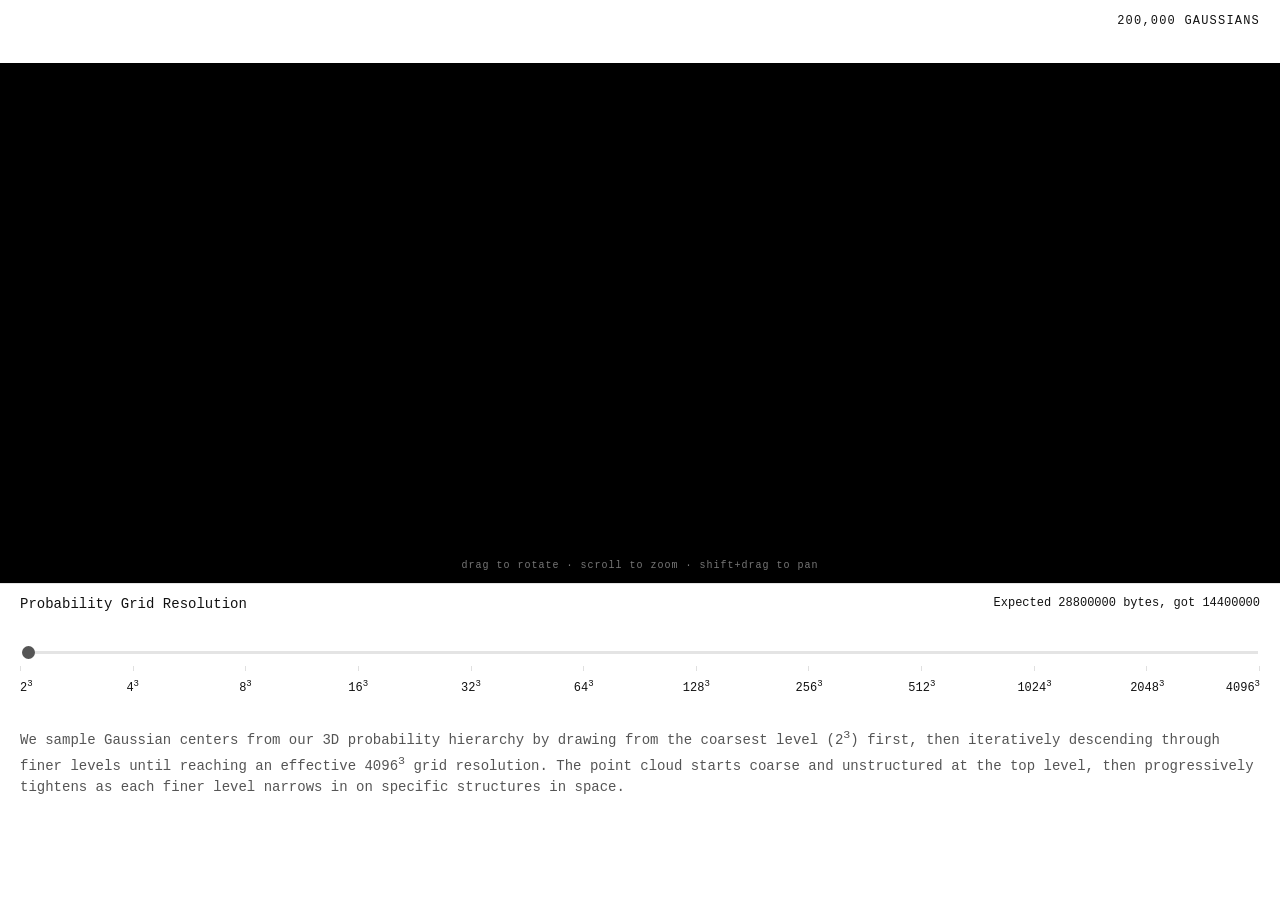
<file: demo/hpp_demo.html>
<!doctype html>
<html lang="en">
<head>
  <meta charset="utf-8">
  <meta name="viewport" content="width=device-width, initial-scale=1">
  <title>Hashed Probability Pyramid Viewer</title>
  <style>
    html, body {
      margin: 0;
      height: 100%;
      background: #ffffff;
      color: #222;
      font-family: "DM Mono", "Courier New", monospace;
      overflow: hidden;
    }
    #wrap {
      height: 100%;
      display: grid;
      grid-template-rows: auto 520px auto auto auto;
      user-select: none;
    }
    header {
      display: flex;
      justify-content: space-between;
      align-items: baseline;
      padding: 14px 20px 0;
      font-size: 12px;
      letter-spacing: 0.1em;
      text-transform: uppercase;
      color: #111;
    }
    #canvaswrap {
      position: relative;
      cursor: grab;
      min-height: 0;
      touch-action: none;
    }
    canvas {
      display: block;
      width: 100%;
      height: 100%;
    }
    #hint {
      position: absolute;
      bottom: 12px;
      left: 50%;
      transform: translateX(-50%);
      font-size: 10px;
      color: #777;
      letter-spacing: 0.1em;
      pointer-events: none;
      white-space: nowrap;
    }
    #controls {
      position: relative;
      padding: 12px 20px 24px;
      border-top: 1px solid #e4e4e4;
      display: grid;
      grid-template-columns: 1fr;
      gap: 6px;
    }
    #frameLabel {
      font-size: 14px;
      color: #111;
      width: 100%;
    }
    #sliderWrap {
      position: relative;
      height: 36px;
      display: flex;
      align-items: center;
      width: 100%;
    }
    #ticks {
      position: absolute;
      inset: 0;
      display: flex;
      justify-content: space-between;
      align-items: flex-end;
      pointer-events: none;
    }
    #ticks div {
      width: 1px;
      height: 5px;
      background: #e0e0e0;
    }
    #tickLabels {
      position: absolute;
      left: 0;
      right: 0;
      bottom: -10px;
      pointer-events: none;
      font-size: 12px;
      color: #111;
      letter-spacing: 0;
      white-space: nowrap;
    }
    #tickLabels span {
      position: absolute;
      transform: translateX(-50%);
    }
    #tickLabels span:first-child {
      transform: translateX(0);
    }
    #tickLabels span:last-child {
      transform: translateX(-100%);
    }
    #tickLabels sup {
      font-size: 0.75em;
      line-height: 0;
    }
    input[type="range"] {
      width: 100%;
      height: 3px;
      appearance: none;
      background: #e4e4e4;
      border-radius: 0;
      outline: none;
      cursor: pointer;
      position: relative;
      z-index: 1;
    }
    input[type="range"]::-webkit-slider-thumb {
      appearance: none;
      width: 13px;
      height: 13px;
      border-radius: 50%;
      background: #555;
      cursor: pointer;
      transition: transform .1s;
    }
    input[type="range"]:hover::-webkit-slider-thumb {
      transform: scale(1.35);
    }
    input[type="range"]::-moz-range-thumb {
      width: 13px;
      height: 13px;
      border-radius: 50%;
      background: #555;
      border: none;
    }
    #readout {
      padding: 0 20px 14px;
      display: none;
      gap: 18px;
      align-items: center;
      flex-wrap: wrap;
      font-size: 12px;
      color: #777;
    }
    body.show-debug #readout {
      display: flex;
    }
    code {
      color: #222;
    }
    #status {
      position: absolute;
      top: 12px;
      right: 20px;
      color: #111;
      font-size: 12px;
      min-width: 120px;
      text-align: right;
      text-transform: none;
      letter-spacing: 0;
    }
    #demoCaption {
      padding: 0 20px 18px;
      font-size: 14px;
      line-height: 1.55;
      color: #555;
      text-align: left;
    }
  </style>
</head>
<body>
  <div id="wrap">
    <header>
      <span></span>
      <span id="meta">200,000 Gaussians</span>
    </header>

    <div id="canvaswrap">
      <canvas id="gl"></canvas>
      <div id="hint">drag to rotate · scroll to zoom · shift+drag to pan</div>
    </div>

    <div id="controls">
      <div id="frameLabel">Probability Grid Resolution</div>
      <div id="sliderWrap">
        <div id="ticks"></div>
        <div id="tickLabels"></div>
        <input type="range" id="slider" min="0" max="11" step="1" value="0">
      </div>
      <div id="status">loading</div>
    </div>

    <p id="demoCaption">
      We sample Gaussian centers from our 3D probability hierarchy by drawing from the coarsest level (2<sup>3</sup>) first, then iteratively descending through finer levels until reaching an effective 4096<sup>3</sup> grid resolution. The point cloud starts coarse and unstructured at the top level, then progressively tightens as each finer level narrows in on specific structures in space.
    </p>

    <div id="readout">
      <span>zoom <code id="zoom">-</code></span>
      <span>view <code id="view">-</code></span>
      <span>quat <code id="quat">-</code></span>
      <span>pan <code id="pan">-</code></span>
    </div>
  </div>

  <script>
  (async function() {
    const DATA_URL = "points.bin";
    const N = 200000;
    const NUM_FRAMES = 12;
    const DIMS = 3;
    const SCENE_RADIUS = 6.0;
    const INITIAL_ZOOM = 85.0;
    const MIN_ZOOM = 10.0;
    const MAX_ZOOM = 240.0;
    const FRAME_INTERVAL_MS = 1000;
    const IDLE_DELAY_MS = 1200;
    const IDLE_ROTATION_SPEED = 0.22;
    const IDLE_ROTATION_AXIS = [0, 0, 1];
    const BASE_POINT_SIZE = Math.max(1.8, Math.min(4.5, 470 / Math.sqrt(N)));
    const DESKTOP_POINT_SIZE_SCALE = 1.45;
    const TOUCH_POINT_SIZE_SCALE = 1.85;
    const IS_TOUCH_VIEWER = matchMedia("(pointer: coarse)").matches || navigator.maxTouchPoints > 0;
    const INITIAL_QUAT = [-0.7486, 0.0446, -0.0598, -0.6589];
    const INITIAL_PAN = [-0.0007, 0.0462];

    const status = document.getElementById("status");
    const slider = document.getElementById("slider");
    const tickWrap = document.getElementById("ticks");
    const tickLabelWrap = document.getElementById("tickLabels");
    for (let i = 0; i < NUM_FRAMES; i++) {
      tickWrap.appendChild(document.createElement("div"));
      const label = document.createElement("span");
      label.style.left = `${i / (NUM_FRAMES - 1) * 100}%`;
      label.innerHTML = `${2 ** (i + 1)}<sup>3</sup>`;
      tickLabelWrap.appendChild(label);
    }

    const canvas = document.getElementById("gl");
    const gl = canvas.getContext("webgl2", { antialias: true, alpha: false });
    if (!gl) {
      status.textContent = "WebGL2 unavailable";
      return;
    }

    status.textContent = "fetching";
    const response = await fetch(DATA_URL);
    if (!response.ok) {
      throw new Error(`Failed to fetch ${DATA_URL}: ${response.status}`);
    }
    const buffer = await response.arrayBuffer();
    const expectedBytes = N * NUM_FRAMES * DIMS * Float32Array.BYTES_PER_ELEMENT;
    if (buffer.byteLength !== expectedBytes) {
      throw new Error(`Expected ${expectedBytes} bytes, got ${buffer.byteLength}`);
    }
    const flatData = new Float32Array(buffer);
    status.textContent = `${(buffer.byteLength / 1048576).toFixed(1)} MB`;

    const sceneRadius = SCENE_RADIUS;
    status.textContent = "";

    const VS = `#version 300 es
    precision highp float;
    uniform mat4 u_mvp;
    uniform float u_pointSize;
    in vec3 a_position;
    out float v_depth;
    void main() {
      vec4 clip = u_mvp * vec4(a_position, 1.0);
      gl_Position = clip;
      gl_PointSize = u_pointSize;
      v_depth = clamp((clip.z / clip.w + 1.0) * 0.5, 0.0, 1.0);
    }`;

    const FS = `#version 300 es
    precision mediump float;
    in float v_depth;
    out vec4 fragColor;
    uniform vec3 u_color;
    uniform float u_alpha;
    void main() {
      vec2 c = gl_PointCoord - 0.5;
      float r = dot(c, c);
      if (r > 0.25) discard;
      float edge = 1.0 - smoothstep(0.18, 0.25, r);
      float dim = 0.82 + 0.18 * v_depth;
      fragColor = vec4(u_color * dim, u_alpha * edge);
    }`;

    function makeShader(type, source) {
      const shader = gl.createShader(type);
      gl.shaderSource(shader, source);
      gl.compileShader(shader);
      if (!gl.getShaderParameter(shader, gl.COMPILE_STATUS)) {
        throw new Error(gl.getShaderInfoLog(shader));
      }
      return shader;
    }

    const program = gl.createProgram();
    gl.attachShader(program, makeShader(gl.VERTEX_SHADER, VS));
    gl.attachShader(program, makeShader(gl.FRAGMENT_SHADER, FS));
    gl.linkProgram(program);
    if (!gl.getProgramParameter(program, gl.LINK_STATUS)) {
      throw new Error(gl.getProgramInfoLog(program));
    }
    gl.useProgram(program);

    const loc = {
      mvp: gl.getUniformLocation(program, "u_mvp"),
      pointSize: gl.getUniformLocation(program, "u_pointSize"),
      color: gl.getUniformLocation(program, "u_color"),
      alpha: gl.getUniformLocation(program, "u_alpha"),
      position: gl.getAttribLocation(program, "a_position"),
    };

    const vao = gl.createVertexArray();
    const vbo = gl.createBuffer();

    function uploadFrame(frame) {
      const start = frame * N * DIMS;
      const slice = flatData.subarray(start, start + N * DIMS);
      gl.bindVertexArray(vao);
      gl.bindBuffer(gl.ARRAY_BUFFER, vbo);
      gl.bufferData(gl.ARRAY_BUFFER, slice, gl.DYNAMIC_DRAW);
      gl.enableVertexAttribArray(loc.position);
      gl.vertexAttribPointer(loc.position, 3, gl.FLOAT, false, 0, 0);
      gl.bindVertexArray(null);
    }

    function qId() { return [0, 0, 0, 1]; }
    function qNorm(q) {
      const n = Math.hypot(q[0], q[1], q[2], q[3]) || 1;
      return [q[0] / n, q[1] / n, q[2] / n, q[3] / n];
    }
    function qConj(q) { return [-q[0], -q[1], -q[2], q[3]]; }
    function qMul(a, b) {
      const [ax, ay, az, aw] = a;
      const [bx, by, bz, bw] = b;
      return [
        aw * bx + ax * bw + ay * bz - az * by,
        aw * by - ax * bz + ay * bw + az * bx,
        aw * bz + ax * by - ay * bx + az * bw,
        aw * bw - ax * bx - ay * by - az * bz,
      ];
    }
    function qAA(ax, ay, az, angle) {
      const s = Math.sin(angle / 2);
      return [ax * s, ay * s, az * s, Math.cos(angle / 2)];
    }
    function qRotVec(q, v) {
      const p = [v[0], v[1], v[2], 0];
      const r = qMul(qMul(q, p), qConj(q));
      return [r[0], r[1], r[2]];
    }
    function qMat4(q) {
      const [x, y, z, w] = q;
      return [
        1 - 2 * (y * y + z * z), 2 * (x * y + w * z), 2 * (x * z - w * y), 0,
        2 * (x * y - w * z), 1 - 2 * (x * x + z * z), 2 * (y * z + w * x), 0,
        2 * (x * z + w * y), 2 * (y * z - w * x), 1 - 2 * (x * x + y * y), 0,
        0, 0, 0, 1,
      ];
    }
    function m4mul(a, b) {
      const out = new Array(16).fill(0);
      for (let r = 0; r < 4; r++) {
        for (let c = 0; c < 4; c++) {
          for (let k = 0; k < 4; k++) out[c * 4 + r] += a[k * 4 + r] * b[c * 4 + k];
        }
      }
      return out;
    }
    function m4persp(fov, aspect, near, far) {
      const t = 1 / Math.tan(fov / 2);
      const nf = 1 / (near - far);
      return [t / aspect, 0, 0, 0, 0, t, 0, 0, 0, 0, (far + near) * nf, -1, 0, 0, 2 * far * near * nf, 0];
    }
    function m4tr(x, y, z) {
      return [1, 0, 0, 0, 0, 1, 0, 0, 0, 0, 1, 0, x, y, z, 1];
    }
    function m4sc(s) {
      return [s, 0, 0, 0, 0, s, 0, 0, 0, 0, s, 0, 0, 0, 0, 1];
    }
    function arcball(cx, cy, width, height) {
      const x = (cx / width) * 2 - 1;
      const y = -((cy / height) * 2 - 1);
      const r2 = x * x + y * y;
      if (r2 <= 1) return [x, y, Math.sqrt(1 - r2)];
      const r = Math.sqrt(r2);
      return [x / r, y / r, 0];
    }
    function fmt(v) { return Number(v).toFixed(4); }

    let rot = qNorm(INITIAL_QUAT);
    let zoom = INITIAL_ZOOM;
    let pan = [INITIAL_PAN[0], INITIAL_PAN[1]];
    let lastInteractionTime = performance.now();
    let idleBaseRot = [...rot];
    let idleYaw = 0;
    let isResolutionPaused = false;
    let isDraggingView = false;

    function currentViewDir() {
      return qRotVec(qConj(rot), [0, 0, -1]);
    }
    function updateReadout() {
      document.getElementById("zoom").textContent = fmt(zoom);
      document.getElementById("view").textContent = "[" + currentViewDir().map(fmt).join(", ") + "]";
      document.getElementById("quat").textContent = "[" + rot.map(fmt).join(", ") + "]";
      document.getElementById("pan").textContent = "[" + pan.map(fmt).join(", ") + "]";
    }

    function resize() {
      const dpr = window.devicePixelRatio || 1;
      const width = canvas.clientWidth * dpr | 0;
      const height = canvas.clientHeight * dpr | 0;
      if (canvas.width !== width || canvas.height !== height) {
        canvas.width = width;
        canvas.height = height;
      }
    }

    let currentFrame = 0;

    function setFrame(frame) {
      currentFrame = ((frame % NUM_FRAMES) + NUM_FRAMES) % NUM_FRAMES;
      slider.value = currentFrame;
      uploadFrame(currentFrame);
    }

    setFrame(0);
    updateReadout();

    function markInteraction() {
      lastInteractionTime = performance.now();
    }

    function isIdle(now = performance.now()) {
      return now - lastInteractionTime >= IDLE_DELAY_MS;
    }

    let lastRenderTime = performance.now();
    let lastFrameAdvanceTime = performance.now();

    function render() {
      requestAnimationFrame(render);

      const now = performance.now();
      const dt = Math.min(0.05, (now - lastRenderTime) / 1000);
      lastRenderTime = now;
      if (!isDraggingView) {
        idleYaw += IDLE_ROTATION_SPEED * dt;
        rot = qNorm(qMul(idleBaseRot, qAA(...IDLE_ROTATION_AXIS, idleYaw)));
      }
      if (isIdle(now) && !isResolutionPaused && now - lastFrameAdvanceTime >= FRAME_INTERVAL_MS) {
        setFrame(currentFrame + 1);
        lastFrameAdvanceTime = now;
      } else if (isResolutionPaused) {
        lastFrameAdvanceTime = now;
      }

      resize();
      const width = canvas.width;
      const height = canvas.height;
      gl.viewport(0, 0, width, height);
      gl.clearColor(1, 1, 1, 1);
      gl.clear(gl.COLOR_BUFFER_BIT | gl.DEPTH_BUFFER_BIT);
      gl.enable(gl.DEPTH_TEST);
      gl.enable(gl.BLEND);
      gl.blendFunc(gl.SRC_ALPHA, gl.ONE_MINUS_SRC_ALPHA);

      const camDist = sceneRadius * 3.0 / zoom;
      const near = camDist * 0.01;
      const far = camDist * 10;
      const proj = m4persp(Math.PI / 4, width / height, near, far);
      const view = m4tr(pan[0], pan[1], -camDist);
      const mvp = m4mul(proj, m4mul(view, m4mul(qMat4(rot), m4sc(1 / sceneRadius))));

      gl.useProgram(program);
      gl.uniformMatrix4fv(loc.mvp, false, new Float32Array(mvp));
      const zoomPointScale = 1 + 0.25 * Math.max(0, zoom / INITIAL_ZOOM - 1);
      const pointSizeScale = IS_TOUCH_VIEWER ? TOUCH_POINT_SIZE_SCALE : DESKTOP_POINT_SIZE_SCALE;
      gl.uniform1f(loc.pointSize, Math.min(8.5, BASE_POINT_SIZE * zoomPointScale * pointSizeScale));
      gl.uniform3f(loc.color, 0.34, 0.34, 0.34);
      gl.uniform1f(loc.alpha, Math.min(1.0, Math.max(0.2, 6000 / N)));
      gl.bindVertexArray(vao);
      gl.drawArrays(gl.POINTS, 0, N);
      gl.bindVertexArray(null);
    }
    requestAnimationFrame(render);

    const wrap = document.getElementById("wrap");
    const cwrap = document.getElementById("canvaswrap");
    const pointers = new Map();
    let drag = null;
    let pinch = null;

    wrap.addEventListener("pointerleave", () => {
      isResolutionPaused = false;
    });

    function rotateFromDrag(fromX, fromY, toX, toY) {
      const width = canvas.clientWidth;
      const height = canvas.clientHeight;
      const p1 = arcball(fromX, fromY, width, height);
      const p2 = arcball(toX, toY, width, height);
      const axis = [
        p1[1] * p2[2] - p1[2] * p2[1],
        p1[2] * p2[0] - p1[0] * p2[2],
        p1[0] * p2[1] - p1[1] * p2[0],
      ];
      const sinA = Math.hypot(axis[0], axis[1], axis[2]);
      const cosA = p1[0] * p2[0] + p1[1] * p2[1] + p1[2] * p2[2];
      const angle = Math.atan2(sinA, cosA) * 2.2;
      if (sinA > 1e-6) {
        rot = qMul(qAA(axis[0] / sinA, axis[1] / sinA, axis[2] / sinA, angle), rot);
      }
    }

    function panFromDrag(fromX, fromY, toX, toY, panStart) {
      const width = canvas.clientWidth;
      const height = canvas.clientHeight;
      pan[0] = panStart[0] + (toX - fromX) / width * sceneRadius * 3 / zoom;
      pan[1] = panStart[1] - (toY - fromY) / height * sceneRadius * 3 / zoom;
    }

    function getPointerPair() {
      return Array.from(pointers.values()).slice(0, 2);
    }

    function pointerDistance(a, b) {
      return Math.hypot(a.x - b.x, a.y - b.y);
    }

    function pointerCenter(a, b) {
      return [(a.x + b.x) * 0.5, (a.y + b.y) * 0.5];
    }

    cwrap.addEventListener("pointerdown", event => {
      markInteraction();
      pointers.set(event.pointerId, { x: event.clientX, y: event.clientY, type: event.pointerType });
      cwrap.setPointerCapture(event.pointerId);
      cwrap.style.cursor = "grabbing";
      isDraggingView = true;

      if (pointers.size === 1) {
        drag = { x: event.clientX, y: event.clientY, shift: event.shiftKey, panStart: [...pan] };
        pinch = null;
      } else if (pointers.size === 2) {
        const [a, b] = getPointerPair();
        pinch = {
          distance: pointerDistance(a, b),
          center: pointerCenter(a, b),
          zoomStart: zoom,
          panStart: [...pan],
        };
        drag = null;
      }
      event.preventDefault();
    });

    cwrap.addEventListener("pointermove", event => {
      if (!pointers.has(event.pointerId)) return;
      markInteraction();
      pointers.set(event.pointerId, { x: event.clientX, y: event.clientY, type: event.pointerType });

      if (pointers.size >= 2 && pinch) {
        const [a, b] = getPointerPair();
        const center = pointerCenter(a, b);
        const distance = pointerDistance(a, b);
        if (pinch.distance > 0) {
          zoom = Math.max(MIN_ZOOM, Math.min(MAX_ZOOM, pinch.zoomStart * distance / pinch.distance));
        }
        panFromDrag(pinch.center[0], pinch.center[1], center[0], center[1], pinch.panStart);
      } else if (drag) {
        if (drag.shift) {
          panFromDrag(drag.x, drag.y, event.clientX, event.clientY, drag.panStart);
        } else {
          rotateFromDrag(drag.x, drag.y, event.clientX, event.clientY);
          drag.x = event.clientX;
          drag.y = event.clientY;
        }
      }
      updateReadout();
      event.preventDefault();
    });

    function endPointer(event) {
      markInteraction();
      pointers.delete(event.pointerId);
      if (pointers.size === 0) {
        drag = null;
        pinch = null;
        cwrap.style.cursor = "grab";
        idleBaseRot = [...rot];
        idleYaw = 0;
        isDraggingView = false;
      } else if (pointers.size === 1) {
        const [remaining] = Array.from(pointers.values());
        drag = { x: remaining.x, y: remaining.y, shift: false, panStart: [...pan] };
        pinch = null;
      }
      event.preventDefault();
    }

    cwrap.addEventListener("pointerup", endPointer);
    cwrap.addEventListener("pointercancel", endPointer);
    cwrap.addEventListener("wheel", event => {
      markInteraction();
      zoom *= event.deltaY < 0 ? 1.015 : 0.985;
      zoom = Math.max(MIN_ZOOM, Math.min(MAX_ZOOM, zoom));
      updateReadout();
      event.preventDefault();
    }, { passive: false });

    slider.addEventListener("input", function() {
      markInteraction();
      isResolutionPaused = true;
      setFrame(parseInt(this.value, 10));
    });

  })().catch(error => {
    console.error(error);
    document.getElementById("status").textContent = error.message;
  });
  </script>
</body>
</html>
</file>
